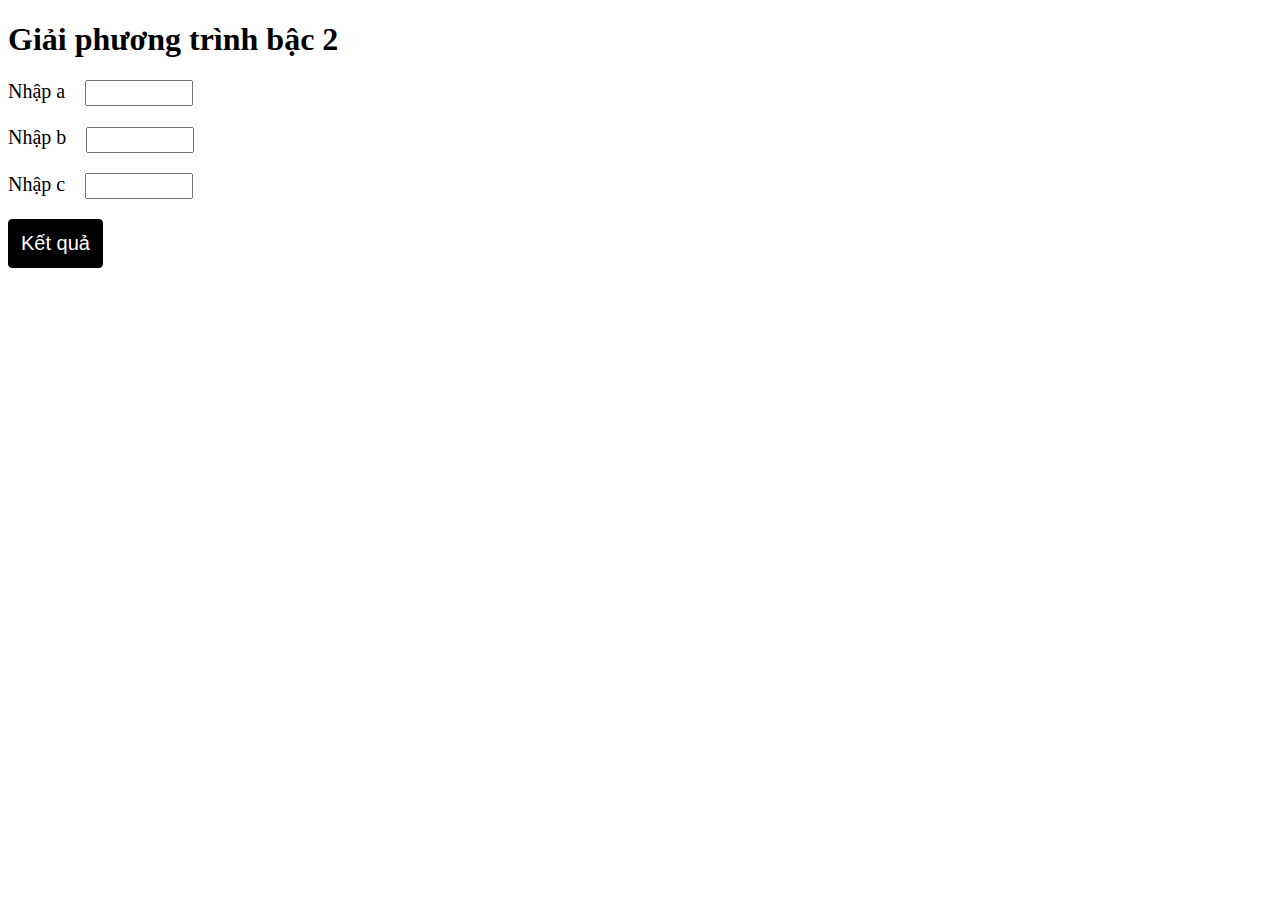
<file: bai_2/index.html>
<!DOCTYPE html>
<html lang="en">
<head>
    <meta charset="UTF-8">
    <title>Bai 2</title>
    <style>
        .holder {
          margin: 20px 0;
        }

        .holder label {
            font-size: 20px;
            margin-right: 16px;
        }

        .holder input {
            outline: none;
            width: 100px;
            height: 20px;
        }

        #result {
            display: block;
            margin-bottom: 20px;
            border: 1px solid #000;
            border-radius: 4px;
            background-color: black;
            color: #fff;
            font-size: 20px;
            padding: 12px;
            cursor: pointer;
        }

    </style>

</head>
<body>
        <h1>Giải phương trình bậc 2</h1>
        <div class="holder">
            <label>Nhập a</label>
            <input type="number" name="input A" id="inputA">
        </div>

        <div class="holder">
            <label>Nhập b</label>
            <input type="number" name="input B" id="inputB">
        </div>

        <div class="holder">
            <label>Nhập c</label>
            <input type="number" name="input B" id="inputC">
        </div>

        <button id="result" onclick="solve()">Kết quả</button>


    <script src="./js/main.js"></script>
</body>
</html>
</file>
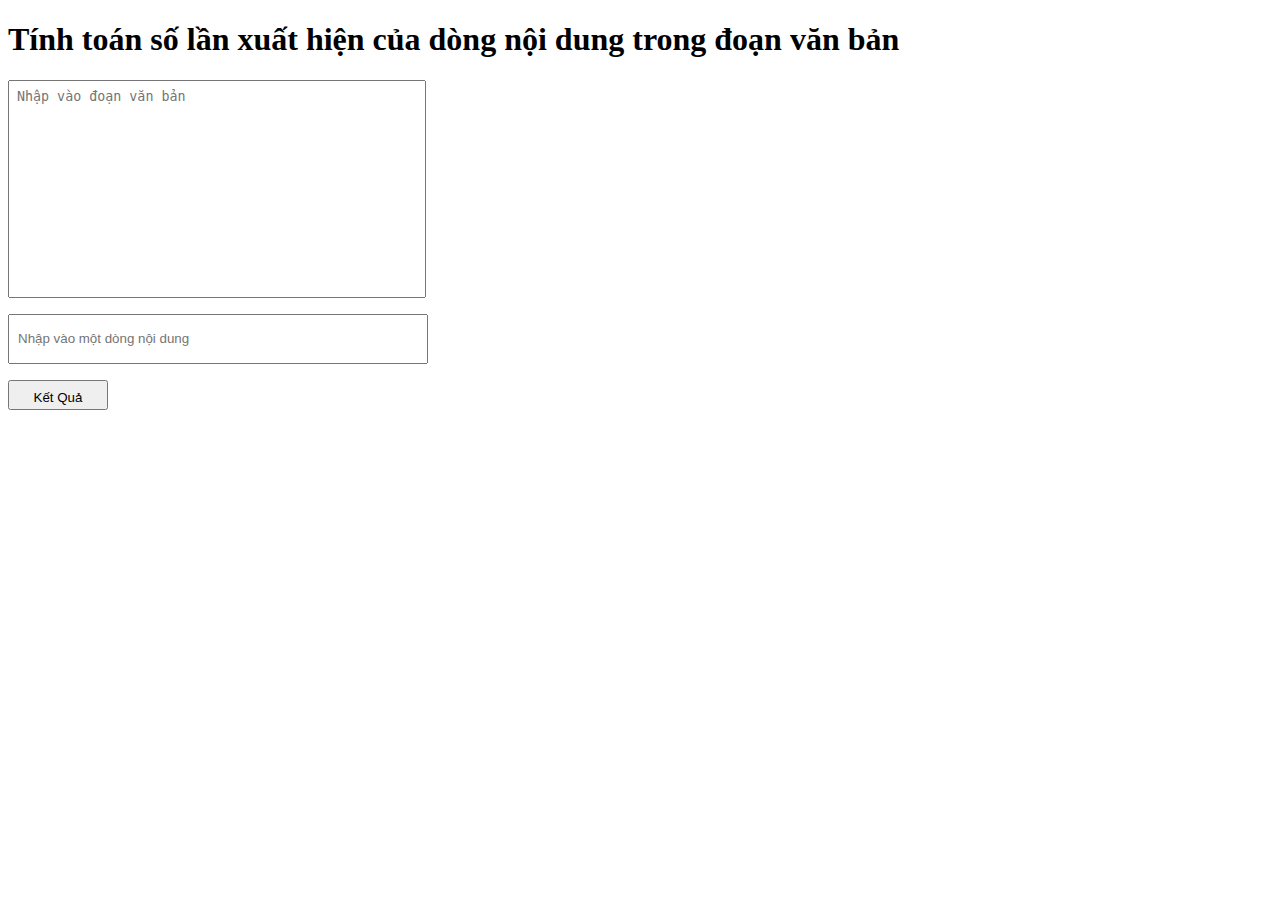
<file: bai_4/index.html>
<!DOCTYPE html>
<html lang="en">
<head>
    <meta charset="UTF-8">
    <title>Bai 4</title>

    <style>
        textarea, input, button {
            display: block;
            margin: 16px 0;
            padding: 8px;
            outline: none;
        }

        textarea {
            width: 400px;
            height: 200px;
            resize: none;
        }

        input {
            width: 400px;
            height: 30px;
        }

        button {
            width: 100px;
            height: 30px;
            cursor: pointer;
        }

    </style>

</head>
<body>

    <h1>Tính toán số lần xuất hiện của dòng nội dung trong đoạn văn bản</h1>

    <textarea id="ta" placeholder="Nhập vào đoạn văn bản"></textarea>

    <input type="text" id="tf" placeholder="Nhập vào một dòng nội dung">

    <button id="btn" onclick="count()">Kết Quả</button>

    <script src="./js/main.js"></script>
</body>
</html>
</file>
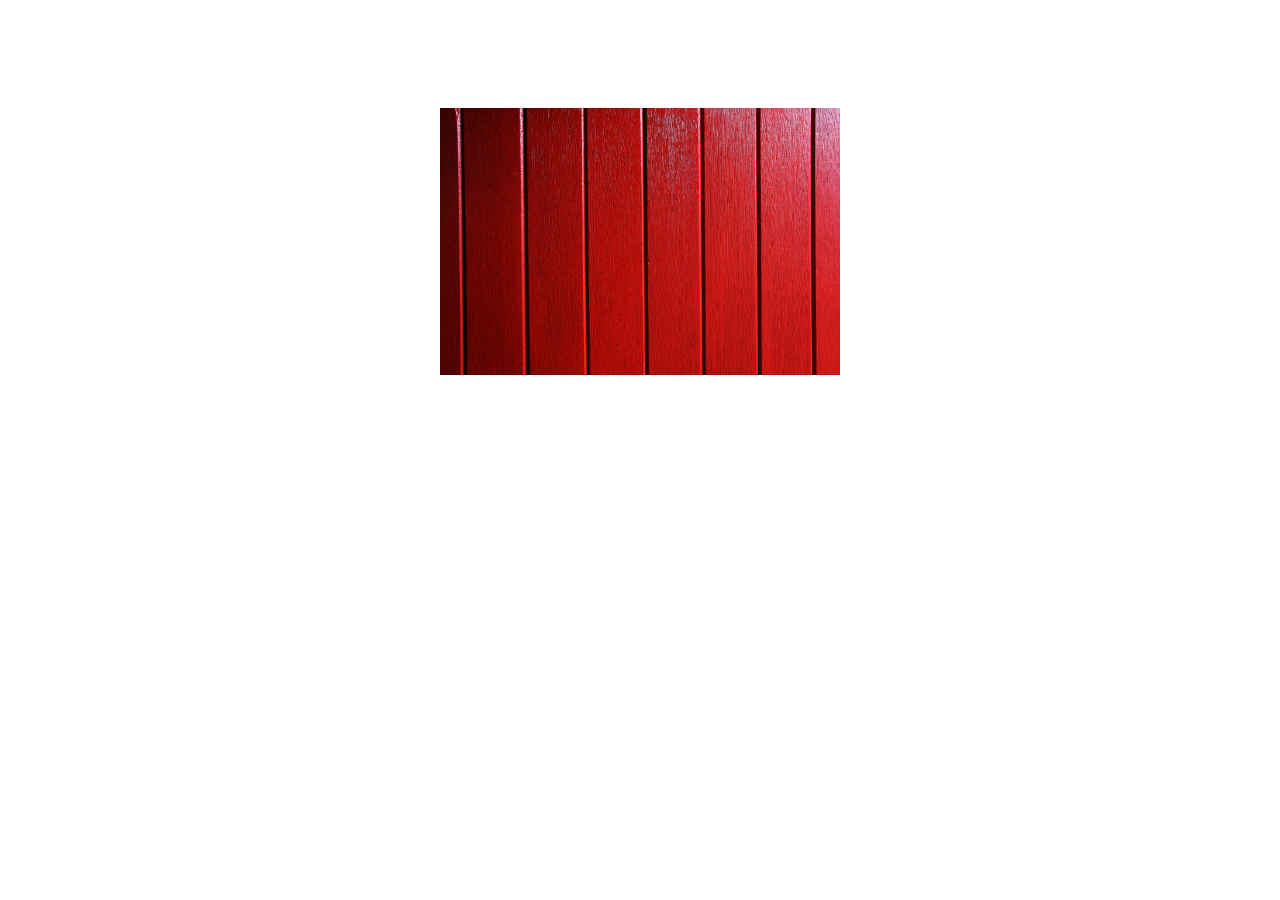
<file: bai_5/index.html>
<!DOCTYPE html>
<html lang="en">
<head>
    <meta charset="UTF-8">
    <title>Bai 5</title>
    <style>

        #contain {
            width: 1200px;
            margin: 0 auto;
            text-align: center;
            padding-top: 100px;
        }

        img {
            width: 400px;
        }
    </style>
</head>
<body>
    <div id="contain">
        <img id="image" src="./images/picture.jpg">
    </div>

    <script src="./js/main.js"></script>
</body>
</html>
</file>
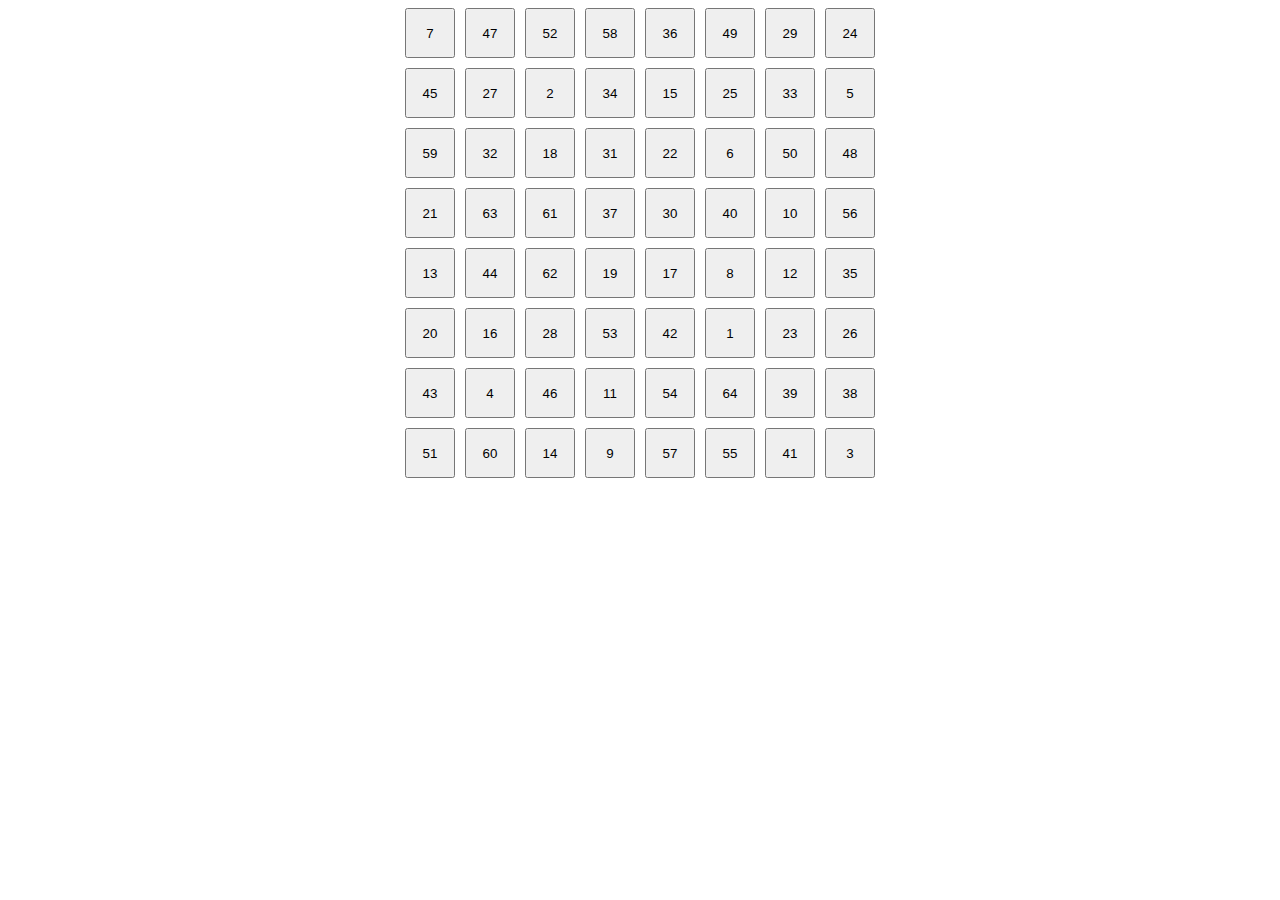
<file: bai_7/index.html>
<!DOCTYPE html>
<html lang="en">
<head>
    <meta charset="UTF-8">
    <title>Bai 7</title>
    <style>
        .container {
            width: 1000px;
            display: grid;
            grid-template-columns: repeat(8, 50px);
            grid-template-rows: repeat(8, 50px);
            grid-gap: 10px;
            justify-content: center;
            margin: 0 auto;
        }

        .btn {
            width: 50px;
            height: 50px;
        }
    </style>
</head>
<body>
    <div class="container">
        <button class="btn"></button>
        <button class="btn"></button>
        <button class="btn"></button>
        <button class="btn"></button>
        <button class="btn"></button>
        <button class="btn"></button>
        <button class="btn"></button>
        <button class="btn"></button>
        <button class="btn"></button>
        <button class="btn"></button>
        <button class="btn"></button>
        <button class="btn"></button>
        <button class="btn"></button>
        <button class="btn"></button>
        <button class="btn"></button>
        <button class="btn"></button>
        <button class="btn"></button>
        <button class="btn"></button>
        <button class="btn"></button>
        <button class="btn"></button>
        <button class="btn"></button>
        <button class="btn"></button>
        <button class="btn"></button>
        <button class="btn"></button>
        <button class="btn"></button>
        <button class="btn"></button>
        <button class="btn"></button>
        <button class="btn"></button>
        <button class="btn"></button>
        <button class="btn"></button>
        <button class="btn"></button>
        <button class="btn"></button>
        <button class="btn"></button>
        <button class="btn"></button>
        <button class="btn"></button>
        <button class="btn"></button>
        <button class="btn"></button>
        <button class="btn"></button>
        <button class="btn"></button>
        <button class="btn"></button>
        <button class="btn"></button>
        <button class="btn"></button>
        <button class="btn"></button>
        <button class="btn"></button>
        <button class="btn"></button>
        <button class="btn"></button>
        <button class="btn"></button>
        <button class="btn"></button>
        <button class="btn"></button>
        <button class="btn"></button>
        <button class="btn"></button>
        <button class="btn"></button>
        <button class="btn"></button>
        <button class="btn"></button>
        <button class="btn"></button>
        <button class="btn"></button>
        <button class="btn"></button>
        <button class="btn"></button>
        <button class="btn"></button>
        <button class="btn"></button>
        <button class="btn"></button>
        <button class="btn"></button>
        <button class="btn"></button>
        <button class="btn"></button>
    </div>
    <script src="./js/main.js"></script>
</body>
</html>
</file>
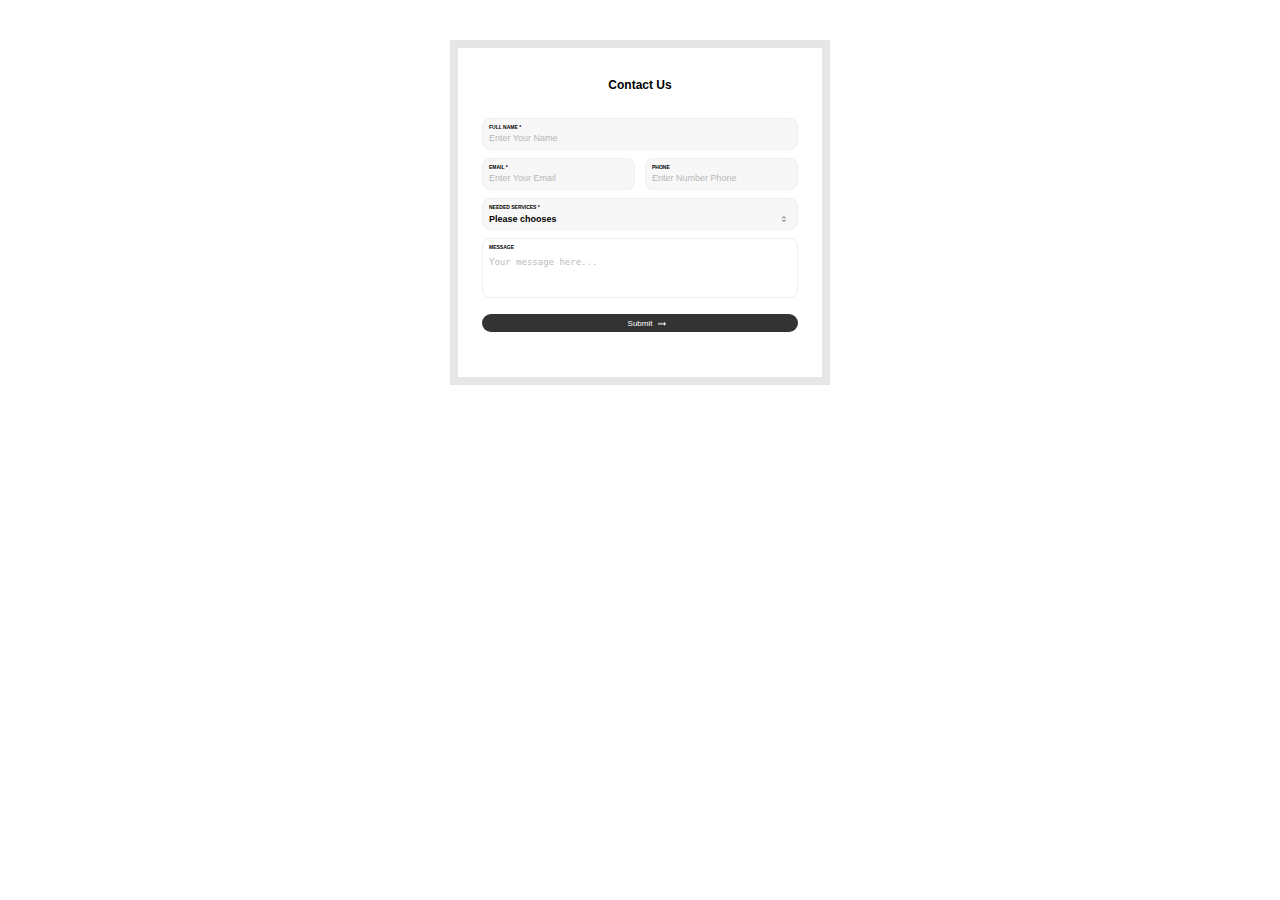
<file: bai_6/contact/index.html>
<!DOCTYPE html>
<html lang="en">
<head>
    <meta charset="UTF-8">
    <link rel="stylesheet" href="./css/style.css">
    <title>Contact Form</title>
</head>
<body>
    <div id="container">
        <div id="contact_form">
            <div class="title">
                <p>Contact Us</p>
            </div>

            <form class="form_input" id="form">
                <div class="holder">
                    <label>FULL NAME * </label>
                    <input type="text" id="fullname" placeholder="Enter Your Name" onblur="NAME()">
                    <div class="boxCheck" id="nameBoxCheck">
                        <p id="checkName"></p>
                    </div>
                </div>
                <div class="second_input">
                    <div class="holder">
                        <label>EMAIL *</label>
                        <input type="email" id="email" placeholder="Enter Your Email" onblur="EMAIL()">
                        <span class="inputText" id="emailText"></span>
                        <div class="boxCheck" id="emailBoxCheck">
                            <p id="checkEmail"></p>
                        </div>
                    </div>
                    <div class="holder">
                        <label>PHONE</label>
                        <input type="tele" id="phone" placeholder="Enter Number Phone" onblur="PHONE()">
                        <span class="inputText" id="phoneText"></span>
                        <div class="boxCheck" id="phoneBoxCheck">
                            <p id="checkPhone"></p>
                        </div>
                    </div>
                </div>
                <div class="holder">
                    <label>NEEDED SERVICES *</label>
                    <div class="combobox">
                        <select name = "Choose">
                            <option>Please chooses</option>
                        </select>
                    </div>
                </div>
                <div class="holder message">
                    <label>MESSAGE</label>
                    <textarea id="message" placeholder="Your message here..."></textarea>
                </div>
                <div class="submit-btn">
                    <input type="submit" value="Submit" id="submit">
                </div>
            </form>
        </div>
    </div>
    <script src="./js/main.js"></script>
</body>
</html>
</file>
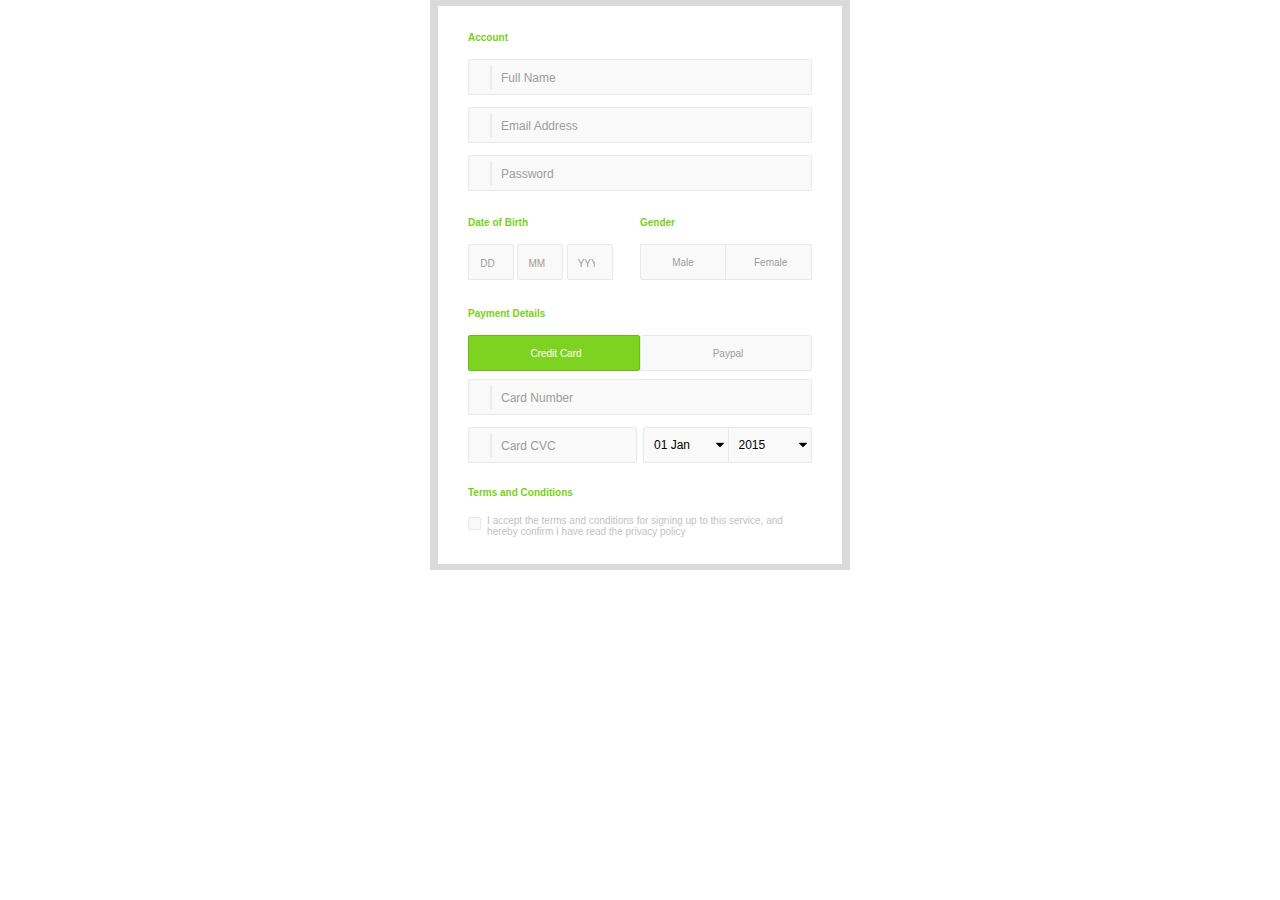
<file: bai_6/payment/index.html>
<!DOCTYPE html>
<html lang="en">
<head>
    <meta charset="UTF-8">
    <link rel="stylesheet" href="./css/style.css">
    <link rel="stylesheet" href="https://cdnjs.cloudflare.com/ajax/libs/font-awesome/6.4.2/css/all.min.css" integrity="sha512-z3gLpd7yknf1YoNbCzqRKc4qyor8gaKU1qmn+CShxbuBusANI9QpRohGBreCFkKxLhei6S9CQXFEbbKuqLg0DA==" crossorigin="anonymous" referrerpolicy="no-referrer" />
    <title>Payment Form</title>
</head>
<body>
    <div id="container">
        <div id="form">
            <div class="account">
                <p class="title">Account</p>
                <form action="">
                    <div class="holder">
                        <label><i class="fa-solid fa-user"></i></label>
                        <input type="text" placeholder="Full Name" id="username" onblur="NAME()">
                        <div class="boxCheck boxRightSide" id="nameBoxCheck">
                            <p id="checkName"></p>
                        </div>
                    </div>

                    <div class="holder">
                        <label><i class="fa-solid fa-envelope"></i></label>
                        <input type="email" placeholder="Email Address" id="email" onblur="EMAIL()">
                        <span class="inputText" id="emailText"></span>
                        <div class="boxCheck boxRightSide" id="emailBoxCheck">
                            <p id="checkEmail"></p>
                        </div>
                    </div>

                    <div class="holder">
                        <label><i class="fa-solid fa-key fa-rotate-270"></i></label>
                        <input type="password" placeholder="Password" id="pass" onblur="PASS()">
                        <div class="boxCheck boxRightSide" id="passBoxCheck">
                            <p id="checkPass"></p>
                        </div>
                    </div>
                </form>
            </div>

            <div class="dob-gender">
                <div class="dob">
                    <p class="title">Date of Birth</p>
                    <div class="dob-input">
                        <input type="number" placeholder="DD" min="0" id="day" onblur="DOB()">
                        <span class="inputText dobSpan" id="dayText"></span>
                        <input type="number" placeholder="MM" min="0" id="month" onblur="DOB()">
                        <span class="inputText dobSpan" id="monthText"></span>
                        <input type="number" placeholder="YYYY" min="0" id="year" onblur="DOB()">
                        <span class="inputText dobSpan" id="yearText"></span>
                        <div class="boxCheck boxLeftSide" id="dobBoxCheck">
                            <p id="checkDOB"></p>
                        </div>
                    </div>
                </div>
                <div class="gender">
                    <p class="title">Gender</p>
                    <div class="gender-select">
                        <div class="gender-item">
                            <input type="radio" name="gender" id="male">
                            <p>Male</p>
                        </div>

                        <div class="gender-item">
                            <input type="radio" name="gender" id="female">
                            <p>Female</p>
                        </div>
                    </div>
                </div>
            </div>

            <div class="payment">
                <p class="title">Payment Details</p>
                <div class="payment-select">
                    <div class="payment-type">
                        <input type="radio" name="payment" id="credit">
                        <i class="fa-brands fa-cc-visa"></i>
                        <p>Credit Card</p>
                    </div>
                    <div class="payment-type">
                        <input type="radio" name="payment" id="paypal">
                        <i class="fa-brands fa-cc-paypal"></i>
                        <p>Paypal</p>
                    </div>
                </div>
                <form class="card-info">
                    <div class="holder">
                        <label><i class="fa-regular fa-credit-card"></i></label>
                        <input type="number" name="" id="card-number" placeholder="Card Number" min="0" onblur="CARDNUMBER()">
                        <span class="inputText" id="cnumberText"></span>
                        <div class="boxCheck boxRightSide" id="cardNumBoxCheck">
                            <p id="checkCardNum"></p>
                        </div>
                    </div>

                    <div class="cvc-date">
                        <div class="holder cvc-date-item">
                            <label><i class="fa-solid fa-user"></i></label>
                            <input type="number" name="" id="card-cvc" placeholder="Card CVC" min="0" onblur="CVC()">
                            <span class="inputText" id="cvcText"></span>
                            <div class="boxCheck boxLeftSide" id="cvcBoxCheck">
                                <p id="checkCVC"></p>
                            </div>
                        </div>

                        <div class="holder cvc-date-item">
                            <select>
                                <option>01 Jan</option>
                            </select>
                            <select class="year">
                                <option>2015</option>
                            </select>
                        </div>
                    </div>

                </form>
            </div>

            <div class="terms">
                <p class="title">Terms and Conditions</p>
                <div class="term-check">
                    <input type="checkbox" name="" id="">
                    <label></label>
                    <p class="sub_text">I accept the terms and conditions for signing up to this service, and hereby confirm I have read the privacy policy</p>
                </div>
            </div>

        </div>
    </div>
    <script src="./js/main.js"></script>
</body>
</html>
</file>
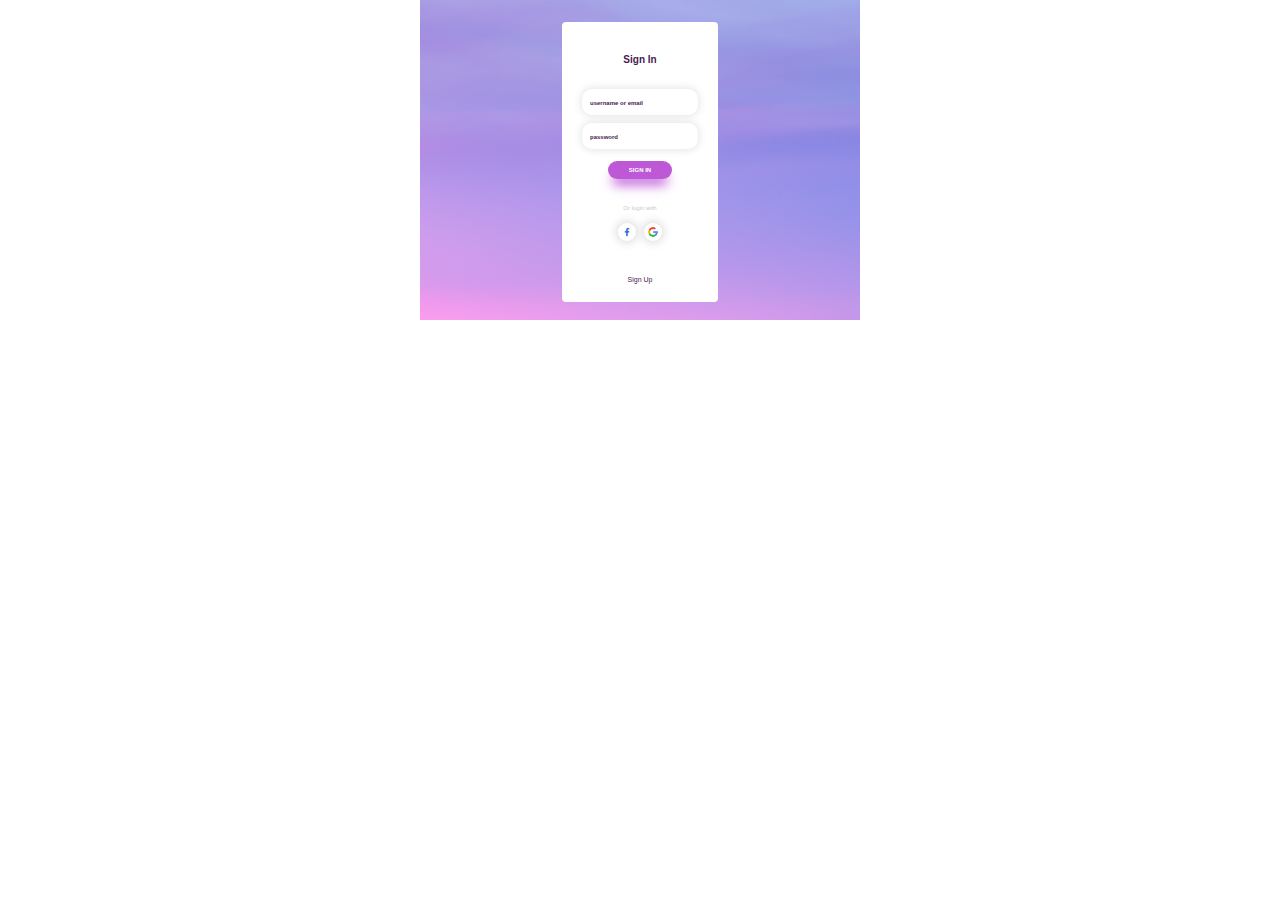
<file: bai_6/signin/index.html>
<!DOCTYPE html>
<html lang="en">
<head>
    <meta charset="UTF-8">
    <link rel="stylesheet" href="./css/style.css">
    <title>Sign In Form</title>
</head>
<body>
    <div id="container">
        <div id="sign-in">
            <div class="title">
                <p>Sign In</p>
            </div>

            <form action="" id="form">
                <input type="text" name="username" id="username" placeholder="username or email" onblur="EMAIL()">
                <span class="inputText" id="emailText"></span>
                <div class="boxCheck" id="emailBoxCheck">
                    <p id="checkEmail"></p>
                </div>
                <input type="password" name="password" id="passsword" placeholder="password" onblur="PASS()">
                <div class="boxCheck" id="passBoxCheck">
                    <p id="checkPass"></p>
                </div>
                <button type="button" class="sign-in-btn" id="btn-signIn">SIGN IN</button>
            </form>

            <div class="social-login">
                <div class="text">
                    <p>Or login with</p>
                </div>
                <div class="social-icon">
                    <img src="./images/facebook.png" alt="">
                    <img src="./images/google.png" alt="">
                </div>
            </div>

            <div class="sign-up">
                <p>Sign Up</p>
            </div>
        </div>
    </div>
    <script src="./js/main.js"></script>
</body>
</html>
</file>
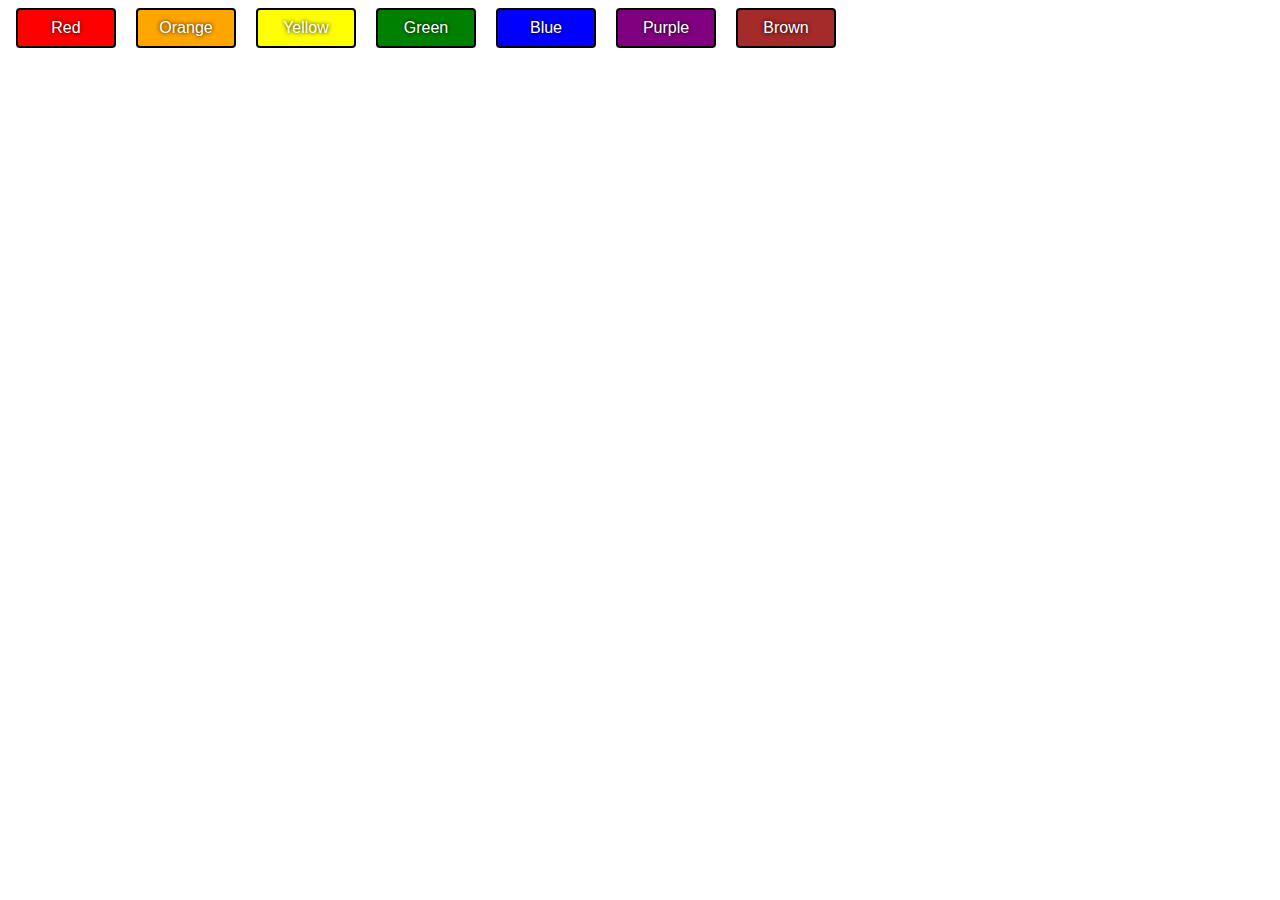
<file: bai_1/bai1.html>
<!DOCTYPE html>
<html lang="en">
<head>
    <meta charset="UTF-8">
    <title>Bai 1</title>

    <style>
        button {
            width: 100px;
            height: 40px;
            font-size: 16px;
            color: #fff;
            text-shadow: 0 0 4px #000;
            border: 2px solid #000;
            border-radius: 4px;
            margin: 0 8px;
            cursor: pointer;
        }

        #red {
            background-color: red;
        }

        #orange {
            background-color: orange;
        }

        #yellow {
            background-color: yellow;
        }

        #green {
            background-color: green;
        }

        #blue {
            background-color: blue;
        }

        #purple {
            background-color: purple;
        }

        #brown {
            background-color: brown;
        }

    </style>

</head>
<body>
    <button id="red" onclick="changeBackgroundColor(this)">Red</button>
    <button id="orange" onclick="changeBackgroundColor(this)">Orange</button>
    <button id="yellow" onclick="changeBackgroundColor(this)">Yellow</button>
    <button id="green" onclick="changeBackgroundColor(this)">Green</button>
    <button id="blue" onclick="changeBackgroundColor(this)">Blue</button>
    <button id="purple" onclick="changeBackgroundColor(this)">Purple</button>
    <button id="brown" onclick="changeBackgroundColor(this)">Brown</button>

    <script src="./js/main.js"></script>
</body>
</html>
</file>
<file: bai_6/contact/css/style.css>
* {
    box-sizing: border-box;
}

body {
    margin: 0;
    padding: 0;
    font-size: 12px;
    font-family: Tahoma, Arial, sans-serif;
}

#container {
    width: 1200px;
    margin: 0 auto;
}

#contact_form {
    width: 380px;
    height: 345px;
    border: 8px solid #e6e6e6;
    text-align: center;
    padding: 30px 24px 36px;
    margin: 40px auto;
}



#contact_form .title p{
    color: #000;
    font-size: 12px;
    font-weight: 600;
    margin: 0;
}

#contact_form .form_input {
    width: 100%;
    margin-top: 26px;
}

#contact_form .form_input .holder {
    position: relative;
    height: 32px;
    margin-bottom: 8px;
}

#contact_form .form_input label {
    font-size: 5px;
    font-weight: 600;
    position: absolute;
    top: 0;
    left: 0;
    margin-top: 6px;
    margin-left: 7px;
}

#contact_form .form_input input:not(#submit), select, textarea {
    width: 100%;
    background-color: #f7f7f7;
    border: 1px solid #efefef;
    padding-left: 6px;
    padding-top: 10px;
    border-radius: 8px;
    font-size: 8px;
}

#contact_form .form_input input, select, textarea {
    width: 100%;
    height: 100%;
}

#contact_form .form_input input::placeholder, textarea::placeholder {
    opacity: 0.5;
    font-size: 9px;
}

#contact_form .form_input .second_input {
    display: flex;
    justify-content: space-between;
}

#contact_form .form_input .second_input .holder {
    width: 50%;
}

#contact_form .form_input .second_input .holder:first-child {
    margin-right: 10px;
}

#contact_form .form_input .combobox {
    height: 100%;
}

#contact_form .form_input select {
    font-weight: 600;
    appearance: none;
    font-size: 9px;
    background: url(../images/selectCombobox.png) no-repeat right 10px top 70% / 6px;
    background-color: #f7f7f7;
}

#contact_form .form_input .message {
    height: 60px;
    margin-bottom: 16px;
}

#contact_form .form_input textarea {
    resize: none;
    background-color: #fff;
    padding: 18px 6px;
}

#contact_form .form_input .submit-btn {
    position: relative;
    width: 100%;
    height: 18px;
}

#contact_form .form_input #submit {
    width: 100%;
    background-color: #333333;
    color: #fff;
    border: none;
    border-radius: 20px;
    font-size: 8px;
    padding: 4px;
    cursor: pointer;
}

#contact_form .form_input .submit-btn::after {
    content: "";
    display: block;
    width: 8px;
    height: 8px;
    background: url(../images/arrowSubmit.png) no-repeat;
    background-size: 8px;
    color: #fff;
    position: absolute;
    top: 50%;
    left: 50%;
    transform: translate(18px, -40%);
}

.inputText {
    position: absolute;
    top: 0;
    left: 0;
    width: 100%;
    height: 100%;
    padding-left: 6px;
    padding-top: 10px;
    font-size: 8px;
    line-height: 20px;
    text-align: left;
    z-index: -1;
}

.red {
    background-color: red;
    color: #fff;
}

.boxCheck {
    height: 40px;
    min-width: 130px;
    background: #e6e6e6;
    position: absolute;
    top: 50%;
    z-index: 1;
    display: none;
    font-size: 12px;
}

#nameBoxCheck {
    top: 0;
    left: 100%;
    transform: translateX(10%);
}

#nameBoxCheck::after {
    content: "";
    position: absolute;
    top: 0;
    right: 100%;
    display: block;
    border-top: 10px solid transparent;
    border-bottom: 10px solid transparent;
    border-left: 10px solid transparent;
    border-right: 15px solid #e6e6e6;
}

#emailBoxCheck {
    right: 100%;
    transform: translate(-10%, -30%);
}

#emailBoxCheck::after {
    content: "";
    position: absolute;
    top: 0;
    left: 100%;
    display: block;
    border-top: 10px solid transparent;
    border-bottom: 10px solid transparent;
    border-left: 15px solid #e6e6e6;
    border-right: 10px solid transparent;
}

#phoneBoxCheck {
    left: 100%;
    transform: translate(10%, -30%);
}

#phoneBoxCheck::after {
    content: "";
    position: absolute;
    top: 0;
    right: 100%;
    display: block;
    border-top: 10px solid transparent;
    border-bottom: 10px solid transparent;
    border-left: 10px solid transparent;
    border-right: 15px solid #e6e6e6;
}
</file>
<file: bai_6/payment/css/style.css>
* {
    box-sizing: border-box;
}

body {
    margin: 0;
    padding: 0;
    font-size: 12px;
    font-family: Tahoma, Arial, sans-serif;
}

#container {
    width: 1200px;
    margin: 0 auto;
}

#form {
    width: 420px;
    margin: 0 auto;
    border: solid #dadada;
    border-width: 6px 8px;
    padding: 26px 30px;
}


#form i{
    color: #b9b9b9;
}

#form input::placeholder {
    color: #9c9c9c;
    font-size: 12px;
}

#form p.title {
    font-size: 10px;
    font-weight: 600;
    color: #77d115;
    margin: 0 0 16px 0;
}

#form input,
#form select {
    outline: none;
}

#form input[type=radio], input[type=checkbox]{
    cursor: pointer;
}

#form .holder {
    display: flex;
    align-items: center;
    width: 100%;
    height: 36px;
    margin: 0 auto 12px;
    text-align: center;
    background-color: #f9f9f9;
    border: 1.5px solid #e9e9e9;
    border-radius: 2px;
    position: relative;
}

#form .holder label {
    padding: 0 11px;
    position: relative;
    display: inline-block;
    line-height: 36px;
}

#form .holder label::after {
    content: "";
    display: block;
    position: absolute;
    top: 50%;
    left: 100%;
    transform: translate(-50%, -50%);
    height: 24px;
    width: 2px;
    background-color: #ebebeb;
}

#form .holder input {
    width: 100%;
    height: 100%;
    padding: 12px 10px ;
    background-color: #f9f9f9;
    border: none;
    font-size: 14px;
}


#form .account form {
    margin-bottom: 26px;
}

#form .dob-gender {
    display: flex;
    justify-content: space-between;
    height: 65px;
    margin-bottom: 26px;
    position: relative;
}

#form .dob-gender .dob,
#form .dob-gender .gender{
    width: 50%;
}

#form .dob-gender .dob-input {
    position: relative;
}

#form .dob-gender .dob-input input {
    width: 46px;
    height: 36px;
    margin: 0 auto;
    text-align: center;
    background-color: #f9f9f9;
    border: 1.5px solid #e9e9e9;
    border-radius: 2px;
}

#form .dob-gender input:nth-child(2) {
    margin:  0 4px;
}

#form .dob-gender input:last-child{
    width: 56px;
}

#form .dob-gender input::placeholder {
    color: #9c9c9c;
    font-size: 10px;
    margin: 0;
    padding: 12px 0px 12px 8px;
}

#form .dob-gender .gender-select {
    width: 100%;
    height: 36px;
    margin: 0 auto 12px;
    text-align: center;
    background-color: #f9f9f9;
    border: 1.5px solid #e9e9e9;
    border-radius: 2px;
    display: flex;
    justify-content: center;
    align-items: center;
}

#form .dob-gender .gender-select .gender-item {
    display: inline-block;
    width: 50%;
    height: 100%;
    position: relative;
}

#form .dob-gender .gender-item:first-child {
    border-right: 1.5px solid #e9e9e9;
}

#form .dob-gender .gender-select .gender-item p {
    color: #9c9c9c;
    font-size: 10px;
    margin: 0;
    padding: 12px 28px;
}

#form .dob-gender .gender-item input {
    width: 100%;
    height: 100%;
    position: absolute;
    top: 0;
    left: 0;
    opacity: 0;
}

#form .payment .payment-select {
    display: flex;
    align-items: center;
    margin-bottom: 8px;
}

#form .payment .payment-type {
    width: 50%;
    height: 36px;
    display: flex;
    align-items: center;
    justify-content: center;
    position: relative;
}

#form .payment .payment-type input {
    position: absolute;
    top: 0;
    left: 0;
    width: 100%;
    height: 100%;
    opacity: 0;
}

#form .payment .payment-type p {
    margin-left: 4px;
    font-size: 10px;
}

#form .payment .payment-type:first-child {
    color: #fff;
    background-color: #7ed321;
    border: 1.5px solid #6cbb15;
    border-radius: 2px;
}

#form .payment .payment-type:first-child i {
    color: #fff;
}

#form .payment .payment-type:last-child {
    background-color: #f9f9f9;
    border: 1.5px solid #e9e9e9;
    border-radius: 2px;
}

#form .payment .payment-type:last-child p{
    color: #9c9c9c;
}

#form .payment .card-info .cvc-date {
    display: flex;
    align-items: center;
    margin-bottom: 12px;
}

#form .payment .card-info .cvc-date-item {
    width: 50%;
}

#form .payment .card-info .cvc-date-item:first-child {
    margin-right: 3px;
}
#form .payment .card-info .cvc-date-item:last-child {
    margin-left: 3px;
    display: flex;
    align-items: center;
}

#form .payment .card-info .cvc-date-item:last-child select {
    width: 50%;
    border: none;
    background: none;
    padding: 10px;
    font-size: 12px;
    appearance: none;
    background: url("../images/select_arrow.png") no-repeat right 4px center / 8px;
}

#form .payment .card-info .cvc-date-item select.year {
    border-left: 1.5px solid #e9e9e9;
}

#form .terms .term-check {
    display: flex;
    align-items: center;
    height: 24px;
    position: relative;
}

#form .terms .term-check input {
    position: absolute;
    opacity: 0;
    top: 0;
    left: 0;
    margin-left: 0;
}

#form .terms .term-check label {
    display: block;
    width: 19px;
    height: 13px;
    background-color: #f9f9f9;
    border: 1.5px solid #e9e9e9;
    border-radius: 2px;
    margin-top: -6px;
}

#form .terms .term-check input:checked {
    opacity: 1;
}

#form .terms .term-check p {
    color: #c2c2c2;
    font-size: 10px;
    margin-left: 6px;
}

.inputText {
    position: absolute;
    top: -5px;
    left: 0;
    width: 100%;
    height: 100%;
    padding: 12px 10px 12px 44px;
    font-size: 14px;
    text-align: left;
    z-index: -1;
}

.dobSpan {
    top: 0;
    width: 46px;
    height: 36px;
    font-size: 14px;
    text-align: left;
    padding-left: 8px;
    padding-top: 8px;
}
#monthText {
    left: 50px;
}

#yearText {
    left: 100px;
}

.red {
    background-color: red;
    color: #fff;
}

.boxCheck {
    height: 36px;
    min-width: 130px;
    background: #e6e6e6;
    position: absolute;
    top: 0;
    left: 100%;
    z-index: 1;
    text-align: center;
    display: none;
    font-size: 12px;
    transform: translateX(10%);
}

.boxLeftSide {
    right: 100%;
    left: 0;
    transform: translate(-110%, 10%);
}

.boxLeftSide::after {
    content: "";
    position: absolute;
    top: 0;
    left: 100%;
    display: block;
    border-top: 10px solid transparent;
    border-bottom: 10px solid transparent;
    border-left: 15px solid #e6e6e6;
    border-right: 10px solid transparent;
}

.boxRightSide::after {
    content: "";
    position: absolute;
    top: 0;
    right: 100%;
    display: block;
    border-top: 10px solid transparent;
    border-bottom: 10px solid transparent;
    border-left: 10px solid transparent;
    border-right: 15px solid #e6e6e6;
}
</file>
<file: bai_6/signin/css/style.css>
* {
    box-sizing: border-box;
}

body {
    margin: 0;
    padding: 0;
    font-size: 12px;
    font-family: Tahoma, Arial, sans-serif;
}

#container {
    width: 440px;
    height: 320px;
    margin: 0 auto;
    background: url("../images/bg.jpg") no-repeat center/cover;
    padding: 22px;
}

#sign-in {
    width: 156px;
    height: 280px;
    margin: 0 auto;
    background-color: #fff;
    padding: 32px 20px 12px;
    border-radius: 4px;
    position: relative;
}



#sign-in .title p {
    text-align: center;
    font-size: 10px;
    font-weight: 600;
    color: #481a52;
    margin: 0;
}

#sign-in form {
    margin-top: 24px;
    margin-bottom: 26px;
    text-align: center;
    position: relative;
}

#sign-in form input {
    width: 100%;
    height: 26px;
    padding: 11px 8px;
    border-radius: 10px;
    border: none;
    box-shadow: 0 0 10px #ddd;
    margin-bottom: 8px;
    cursor: pointer;
    font-size: 7px;
}

#sign-in form input::placeholder {
    font-size: 6px;
    font-weight: 600;
    color: #481a52;
}

#sign-in form .sign-in-btn {
    width: 64px;
    height: 18px;
    background-color: #bd59d7;
    color: #fff;
    border: none;
    border-radius: 20px;
    margin-top: 4px;
    font-size: 6px;
    font-weight: 600;
    box-shadow: 0 10px 12px -4px #bd59d7;
    cursor: pointer;
}
#sign-in .social-login {
    text-align: center;
}

#sign-in .social-login .text {
    color: #c8c8c8;
    font-size: 6px;
    margin-bottom: 12px;
}

#sign-in .social-login .social-icon img {
    width: 18px;
    height: 18px;
    padding: 4px;
    border-radius: 50%;
    box-shadow: 0 0 10px 2px #ddd;
    margin: 0 2px;
    cursor: pointer;
}

#sign-in .sign-up {
    position: absolute;
    bottom: 12px;
    left: 50%;
    transform: translateX(-50%);
}

#sign-in .sign-up p {
    color: #481a52;
    font-size: 7px;
    cursor: pointer;
}

.inputText {
    position: absolute;
    top: -3px;
    left: 0;
    width: 100%;
    height: 26px;
    padding: 11px 8px;
    font-size: 7px;
    text-align: left;
    z-index: -1;
}

.red {
    background-color: red;
    color: #fff;
}

.boxCheck {
    height: 30px;
    min-width: 90px;
    background: #e6e6e6;
    position: absolute;
    top: 0;
    z-index: 1;
    display: none;
    font-size: 8px;
}

#emailBoxCheck {
    right: 100%;
    transform: translateX(-15%);
}

#emailBoxCheck::after {
    content: "";
    position: absolute;
    top: 0;
    left: calc(100% - 0.2px);
    display: block;
    border-top: 10px solid transparent;
    border-bottom: 10px solid transparent;
    border-left: 15px solid #e6e6e6;
    border-right: 10px solid transparent;
}

#passBoxCheck {
    left: 100%;
    transform: translate(15%, 120%);
}

#passBoxCheck::after {
    content: "";
    position: absolute;
    top: 0;
    right: calc(100% - 0.2px);
    display: block;
    border-top: 10px solid transparent;
    border-bottom: 10px solid transparent;
    border-left: 10px solid transparent;
    border-right: 15px solid #e6e6e6;
}
</file>
